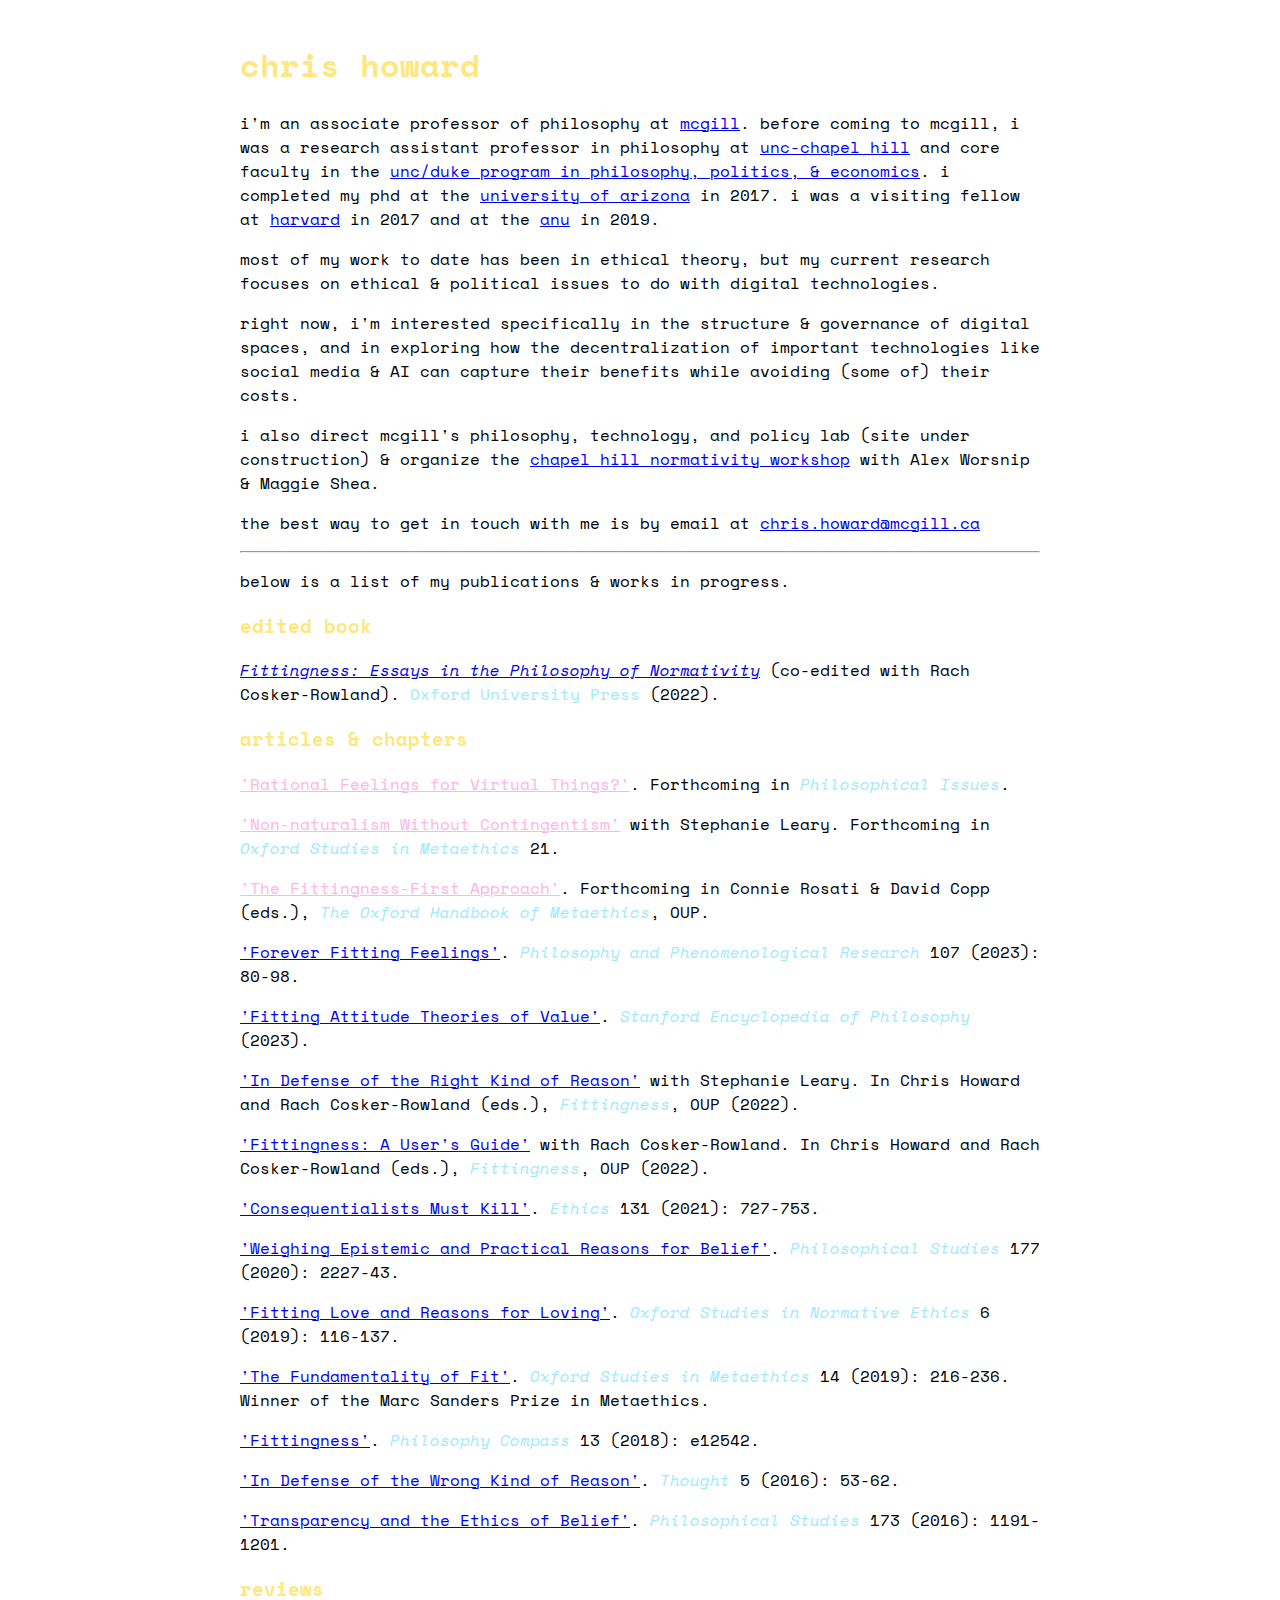
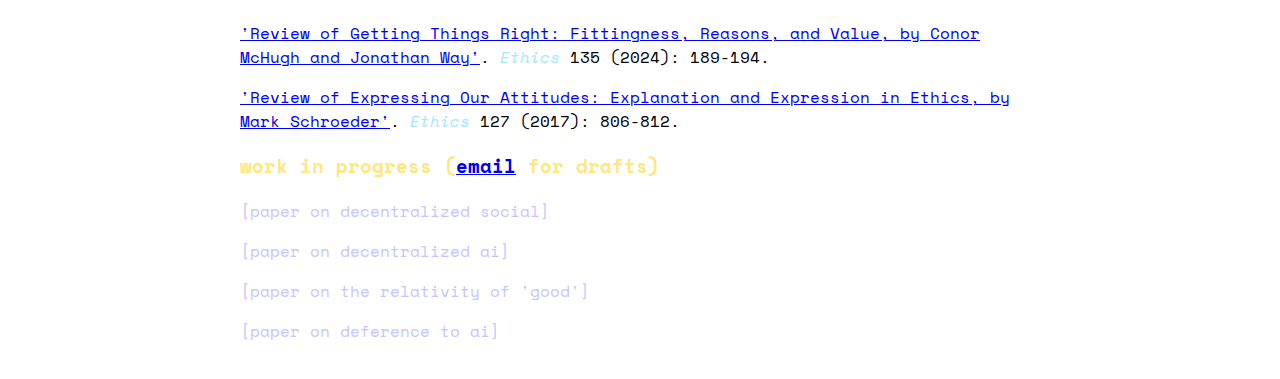
<file: index.html>
<!DOCTYPE html>
<html>
<head>
    <title>chris howard</title>
    <meta name="description" content="Chris Howard, Associate Professor of Philosophy at McGill University, specializing in ethics, political philosophy, and digital technologies.">
    <meta name="keywords" content="Chris Howard, philosophy, McGill University, ethics, political philosophy, digital technologies, fittingness">
    <meta name="author" content="Chris Howard">
    <link href="./style.css" rel="stylesheet">
</head>
<body>
    <h1><span style="color: #FFE780; font-size: 32px;">chris howard</span></h1>
    <p>i'm an associate professor of philosophy at <a href="https://www.mcgill.ca/philosophy/">mcgill</a>. before coming to mcgill, i was a research assistant professor in philosophy at <a href="https://philosophy.unc.edu/">unc-chapel hill</a> and core faculty in the <a href="https://ppe.unc.edu/">unc/duke program in philosophy, politics, & economics</a>. i completed my phd at the <a href="https://philosophy.arizona.edu/">university of arizona</a> in 2017. i was a visiting fellow at <a href="https://philosophy.fas.harvard.edu/">harvard</a> in 2017 and at the <a href="https://philosophy.cass.anu.edu.au/">anu</a> in 2019.</p> 
    
    <p>most of my work to date has been in ethical theory, but my current research focuses on ethical & political issues to do with digital technologies.</p> 
    
    <p>right now, i'm interested specifically in the structure & governance of digital spaces, and in exploring how the decentralization of important technologies like social media & AI can capture their benefits while avoiding (some of) their costs.</p>
    
    <p>i also direct mcgill's philosophy, technology, and policy lab (site under construction) & organize the <a href="https://normativity.web.unc.edu/">chapel hill normativity workshop</a> with Alex Worsnip & Maggie Shea.</p>
    
    <p>the best way to get in touch with me is by email at <a href="mailto:chris.howard@mcgill.ca">chris.howard@mcgill.ca</a></p>

     <hr class="section-divider">
    
    <p>below is a list of my publications & works in progress.</p>

    <h3><strong><span style="color: #FFE780;">edited book</span></strong></h3>
    
    <p><a href="https://academic.oup.com/book/44566"><i>Fittingness: Essays in the Philosophy of Normativity</i></a> (co-edited with Rach Cosker-Rowland). <span style="color: #A1E9FF;">Oxford University Press</span> (2022).</p>
    
    <h3><strong><span style="color: #FFE780;">articles & chapters</span></strong></h3>

    <p><span style="color: #FFB3E6;"><u>'Rational Feelings for Virtual Things?'</u></span>. Forthcoming in <i><span style="color: #A1E9FF;">Philosophical Issues</span></i>.</p>
    <p><span style="color: #FFB3E6;"><u>'Non-naturalism Without Contingentism'</u></span> with Stephanie Leary. Forthcoming in <i><span style="color: #A1E9FF;">Oxford Studies in Metaethics</span></i> 21.</p>
    <p><span style="color: #FFB3E6;"><u>'The Fittingness-First Approach'</u></span>. Forthcoming in Connie Rosati & David Copp (eds.), <i><span style="color: #A1E9FF;">The Oxford Handbook of Metaethics</span></i>, OUP.</p>
    <p><a href="https://onlinelibrary.wiley.com/doi/abs/10.1111/phpr.12904">'Forever Fitting Feelings'</a>. <i><span style="color: #A1E9FF;">Philosophy and Phenomenological Research</span></i> 107 (2023): 80-98.</p>
    <p><a href="https://plato.stanford.edu/entries/fitting-attitude-theories/">'Fitting Attitude Theories of Value'</a>. <i><span style="color: #A1E9FF;">Stanford Encyclopedia of Philosophy</span></i> (2023).</p>
    <p><a href="https://academic.oup.com/book/44566/chapter-abstract/376626479?redirectedFrom=fulltext">'In Defense of the Right Kind of Reason'</a> with Stephanie Leary. In Chris Howard and Rach Cosker-Rowland (eds.), <i><span style="color: #A1E9FF;">Fittingness</span></i>, OUP (2022).</p>
    <p><a href="https://academic.oup.com/book/44566/chapter-abstract/376622342?redirectedFrom=fulltext">'Fittingness: A User's Guide'</a> with Rach Cosker-Rowland. In Chris Howard and Rach Cosker-Rowland (eds.), <i><span style="color: #A1E9FF;">Fittingness</span></i>, OUP (2022).</p>
    <p><a href="https://www.journals.uchicago.edu/doi/abs/10.1086/713952">'Consequentialists Must Kill'</a>. <i><span style="color: #A1E9FF;">Ethics</span></i> 131 (2021): 727-753.</p>
    <p><a href="https://www.jstor.org/stable/45286546">'Weighing Epistemic and Practical Reasons for Belief'</a>. <i><span style="color: #A1E9FF;">Philosophical Studies</span></i> 177 (2020): 2227-43.</p>
    <p><a href="https://academic.oup.com/book/37382/chapter-abstract/331378081?redirectedFrom=fulltext">'Fitting Love and Reasons for Loving'</a>. <i><span style="color: #A1E9FF;">Oxford Studies in Normative Ethics</span></i> 6 (2019): 116-137.</p>
    <p><a href="https://academic.oup.com/book/32379/chapter-abstract/268656827?redirectedFrom=fulltext">'The Fundamentality of Fit'</a>. <i><span style="color: #A1E9FF;">Oxford Studies in Metaethics</span></i> 14 (2019): 216-236. Winner of the Marc Sanders Prize in Metaethics.</p>
    <p><a href="https://compass.onlinelibrary.wiley.com/doi/10.1111/phc3.12542">'Fittingness'</a>. <i><span style="color: #A1E9FF;">Philosophy Compass</span></i> 13 (2018): e12542.</p>
    <p><a href="https://onlinelibrary.wiley.com/doi/abs/10.1002/tht3.193">'In Defense of the Wrong Kind of Reason'</a>. <i><span style="color: #A1E9FF;">Thought</span></i> 5 (2016): 53-62.</p>
    <p><a href="https://link.springer.com/article/10.1007/s11098-015-0524-z">'Transparency and the Ethics of Belief'</a>. <i><span style="color: #A1E9FF;">Philosophical Studies</span></i> ​173 (2016): 1191-1201.</p>
    
    <h3><strong><span style="color: #FFE780;">reviews</span></strong></h3>
    
    <p><a href="https://www.journals.uchicago.edu/doi/10.1086/731427">'Review of Getting Things Right: Fittingness, Reasons, and Value, by Conor McHugh and Jonathan Way'</a>. <i><span style="color: #A1E9FF;">Ethics</span></i> 135 (2024): 189-194.</p>
    <p><a href="https://www.journals.uchicago.edu/doi/10.1086/690083">'Review of Expressing Our Attitudes: Explanation and Expression in Ethics, by Mark Schroeder'</a>. <i><span style="color: #A1E9FF;">Ethics</span></i> 127 (2017): 806-812.</p>
    
    <h3><strong><span style="color: #FFE780;">work in progress (<a href="mailto:chris.howard@mcgill.ca">email</a> for drafts)</span></strong></h3>
    
    <p><span style="color: #C5C5FF;">[paper on decentralized social]</span></p>
    <p><span style="color: #C5C5FF;">[paper on decentralized ai]</span></p>
    <p><span style="color: #C5C5FF;">[paper on the relativity of 'good']</span></p>
    <p><span style="color: #C5C5FF;">[paper on deference to ai]</span></p>
</body>
</html>
</file>
<file: style.css>
@import url('https://fonts.googleapis.com/css2?family=Space+Mono:wght@400;700&display=swap');

body {
    margin: 30px;
    padding: 20px;
    max-width: 800px;
    margin: 0 auto;
    font-family: 'Space Mono', monospace;
    line-height: 1.5;
}
</file>
